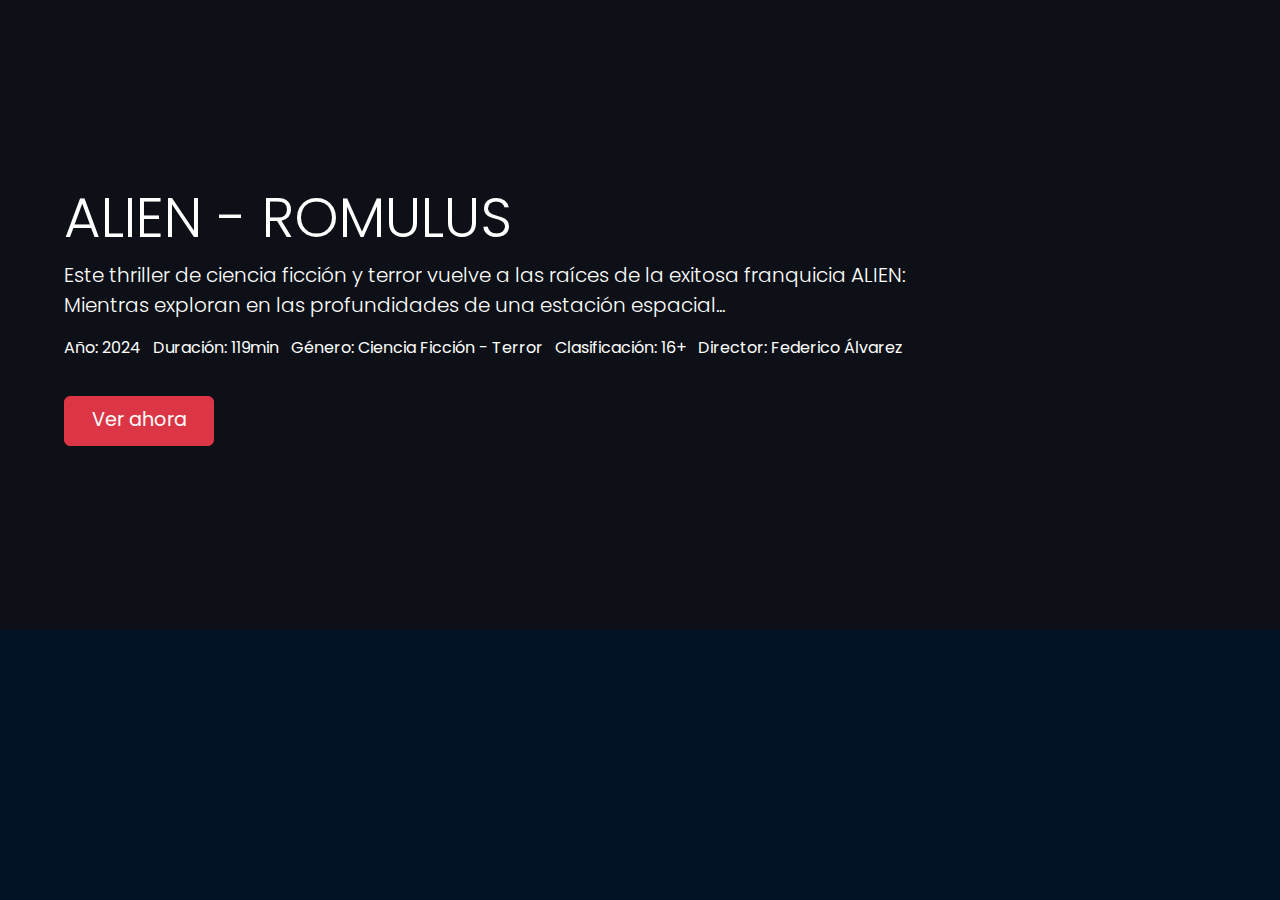
<file: peliculaDetalle.html>
<!DOCTYPE html>
<html lang="es">

<head>
  <meta charset="UTF-8" />
  <meta name="viewport" content="width=device-width, initial-scale=1.0" />
  <meta http-equiv="X-UA-Compatible" content="ie=edge" />
  <title>Categorias | Detalles</title>

  <link href="https://cdn.jsdelivr.net/npm/bootstrap@5.3.3/dist/css/bootstrap.min.css" rel="stylesheet" />

  <link rel="stylesheet" href="style/peliculaDetalle.css" />
</head>

<body>
  <!-- MAS POPULARES -->
  <section class="movie-section">
    <div class="movie-content">
      <h1 class="display-4">ALIEN - ROMULUS</h1>
      <p class="lead">
        Este thriller de ciencia ficción y terror vuelve a las raíces de la exitosa franquicia ALIEN: Mientras exploran
        en las profundidades de una estación espacial...
      </p>

      <div class="movie-features">
        <ul class="list-inline">
          <li class="list-inline-item">Año: 2024</li>
          <li class="list-inline-item">Duración: 119min</li>
          <li class="list-inline-item">Género: Ciencia Ficción - Terror</li>
          <li class="list-inline-item">Clasificación: 16+ </li>
          <li class="list-inline-item">Director: Federico Álvarez</li>
        </ul>
      </div>

      <a href="#" class="btn  btn-danger btn-show-movie">Ver ahora</a>
    </div>
  </section>


  <script src="https://cdn.jsdelivr.net/npm/bootstrap@5.3.3/dist/js/bootstrap.bundle.min.js"></script>
</body>

</html>
</file>
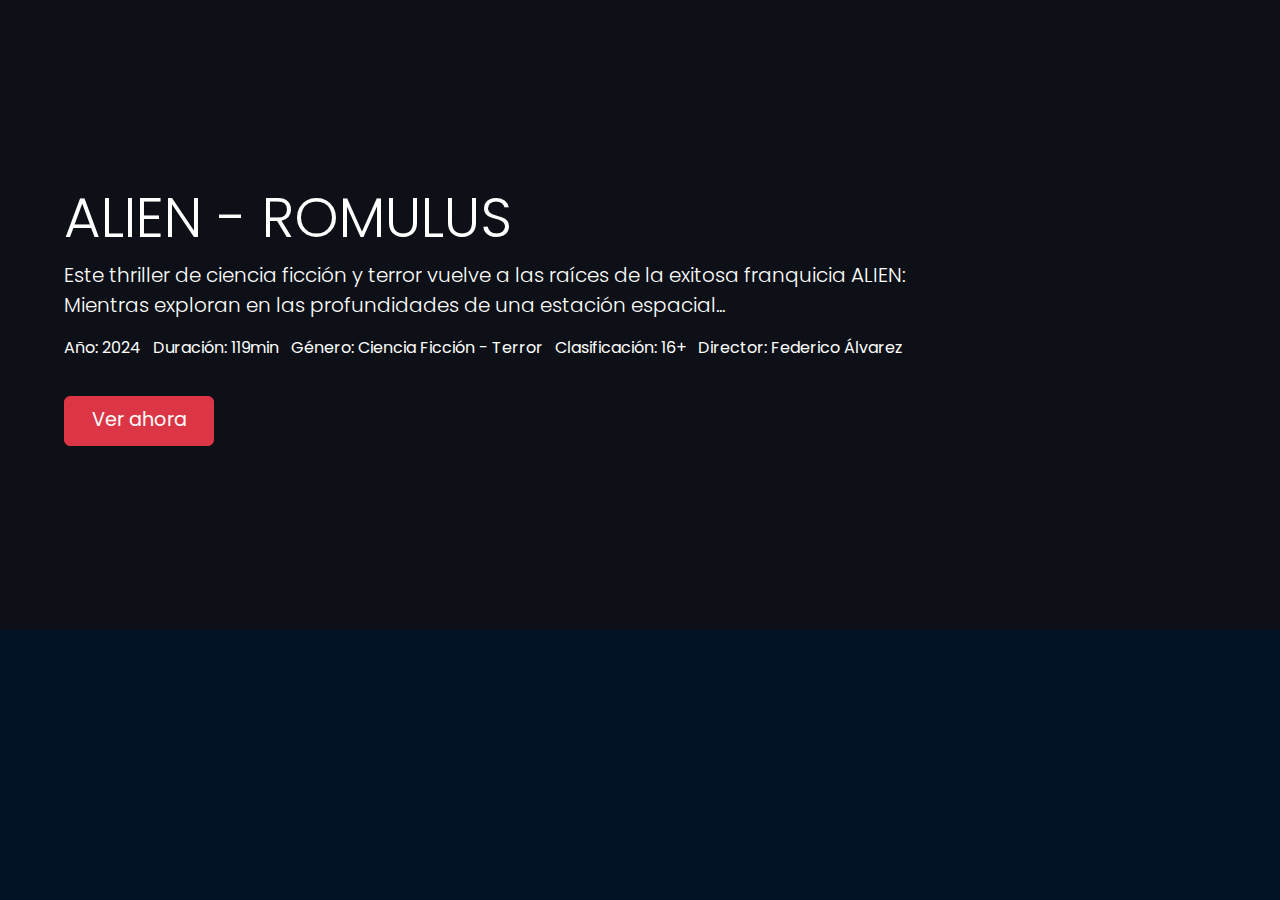
<file: section/peliculaDetalle.html>
<!DOCTYPE html>
<html lang="es">

<head>
  <meta charset="UTF-8" />
  <meta name="viewport" content="width=device-width, initial-scale=1.0" />
  <meta http-equiv="X-UA-Compatible" content="ie=edge" />
  <title>CINEPLAY - DETALLE PELICULAS</title>
  <link rel="icon" href="../img/CinePlay.jpg" type="image/x-icon">
  <link href="https://cdn.jsdelivr.net/npm/bootstrap@5.3.3/dist/css/bootstrap.min.css" rel="stylesheet" />
  <link rel="stylesheet" href="../style/style.css" />
</head>

<body>
  <!-- MAS POPULARES -->
  <section class="movie-section">
    <div class="movie-content">
      <h1 class="display-4">ALIEN - ROMULUS</h1>
      <p class="lead">
        Este thriller de ciencia ficción y terror vuelve a las raíces de la exitosa franquicia ALIEN: Mientras exploran
        en las profundidades de una estación espacial...
      </p>

      <div class="movie-features">
        <ul class="list-inline">
          <li class="list-inline-item">Año: 2024</li>
          <li class="list-inline-item">Duración: 119min</li>
          <li class="list-inline-item">Género: Ciencia Ficción - Terror</li>
          <li class="list-inline-item">Clasificación: 16+ </li>
          <li class="list-inline-item">Director: Federico Álvarez</li>
        </ul>
      </div>

      <a href="#" class="btn  btn-danger btn-show-movie">Ver ahora</a>
    </div>
  </section>


  <script src="https://cdn.jsdelivr.net/npm/bootstrap@5.3.3/dist/js/bootstrap.bundle.min.js"></script>
</body>

</html>
</file>
<file: style/peliculaDetalle.css>
/*Importo Estilo de fuente Poppins*/
@import url("https://fonts.googleapis.com/css2?family=Poppins:ital,wght@0,100;0,200;0,300;0,400;0,500;0,600;0,700;0,800;0,900;1,100;1,200;1,300;1,400;1,500;1,600;1,700;1,800;1,900&display=swap");

/*Entrelazo estilos de las secciones*/
@import "../style/variables.css";
@import "../style/general.css";

.movie-section {
  position: relative;
  height: 100vh;
  background: #0d1117;
  color: white;
  display: flex;
  align-items: center;
  justify-content: flex-start;
  padding-left: 5%;
}

.movie-section::before {
  content: "";
  position: absolute;
  top: 0;
  left: 0;
  width: 100%;
  height: 100%;
  background-image: url("https://screenanarchy.com/assets_c/2024/06/ALIEN_ROM_FaceHugger_banner-thumb-430xauto-94024.jpg");
  background-size: cover;
  background-position: center;
  opacity: 0.4;
  z-index: 1;
}

.movie-content {
  position: relative;
  z-index: 2;
  text-align: left;
  max-width: 70%;
  display: flex;
  flex-wrap: wrap;
  justify-content: center;
  align-items: center;
}

.btn-show-movie {
  width: 150px;
  height: 50px;
  margin-top: 20px;
  font-size: 1.2em;
  display: flex;
  justify-content: center;
  align-items: center;
  text-align: center;
}

@media (min-width: 990px) {
  .movie-section {
    height: 70vh;
  }

  .movie-content {
    justify-content: flex-start;
  }
}

@media (min-width: 768px) and (max-width: 990px) {
  .movie-section {
    height: 70vh;
  }
}

@media (max-width: 768px) {
  .movie-section::before {
    width: 100%;
  }

  .movie-content {
    max-width: 100%;
    text-align: center;
  }

  h1 {
    font-size: 1.5rem;
    margin-top: 15px;
  }

  p {
    font-size: 1rem;
  }

  .btn-watch {
    font-size: 1rem;
  }
}
</file>
<file: style/style.css>
/*Importo Estilo de fuente Poppins*/
@import url('https://fonts.googleapis.com/css2?family=Poppins:ital,wght@0,100;0,200;0,300;0,400;0,500;0,600;0,700;0,800;0,900;1,100;1,200;1,300;1,400;1,500;1,600;1,700;1,800;1,900&display=swap');

/*Entrelazo estilos de las secciones*/
@import "/style/general.css";
@import "/style/home.css";
@import "/style/suscripciones.css";
@import "/style/variables.css";
@import "/style/error.css";
@import "/style/nostros.css";
@import "/style/bannerSuscripciones.css";
@import "/style/categorias.css";
@import "/style/peliculaDetalle.css";
</file>
